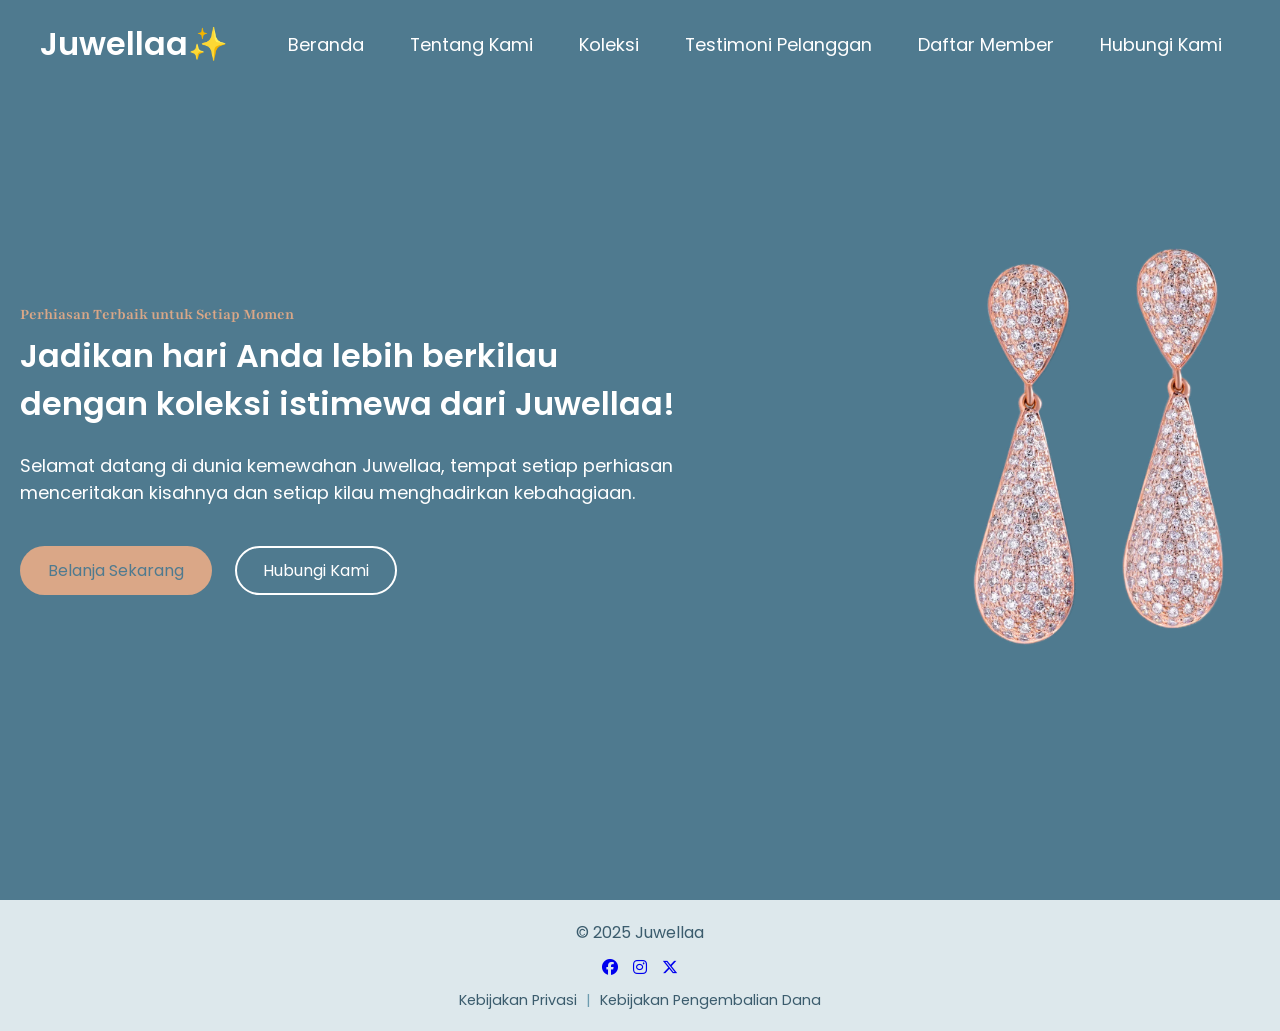
<file: index.html>
<!DOCTYPE html>
<html lang="en">
<head>
    <meta charset="UTF-8">
    <meta name="viewport" content="width=device-width, initial-scale=1.0">
    <title>Website Toko Online Perhiasan Juwellaa</title>
    <!-- Linking Font Awesome for icons -->
    <link rel="stylesheet" href="https://cdnjs.cloudflare.com/ajax/libs/font-awesome/6.6.0/css/all.min.css">
    <link rel="stylesheet" href="style.css">
</head>
<body>
    <!-- Header / Navbar -->
    <header>
        <nav class="navbar section-content">
    <a href="#" class="nav-logo">
        <h2 class="logo-text">Juwellaa✨</h2>
    </a>
    <ul class="nav-menu">
        <button id="menu-close-button" class="fas fa-times"></button>

        <li class="nav-item">
            <a href="#" class="nav-link">Beranda</a>
        </li>
        <li class="nav-item">
            <a href="#" class="nav-link">Tentang Kami</a>
        </li>
        <li class="nav-item">
            <a href="#" class="nav-link">Koleksi</a>
        </li>
        <li class="nav-item">
            <a href="#" class="nav-link">Testimoni Pelanggan</a>
        </li>
        <li class="nav-item">
            <a href="#" class="nav-link">Daftar Member</a>
        </li>
        <li class="nav-item">
            <a href="#" class="nav-link">Hubungi Kami</a>
        </li>
    </ul>

    <button id="menu-open-button" class="fas fa-bars"></button>
</nav>
    </header>

    <main>
        <!-- Hero Section -->
        <section class="hero-section">
            <div class="section-content">
                <div class="hero-details">
                    <h2 class="title">Perhiasan Terbaik untuk Setiap Momen</h2>
                    <h3 class="subtitle">Jadikan hari Anda lebih berkilau dengan koleksi istimewa dari Juwellaa!</h3>
                    <p class="description">Selamat datang di dunia kemewahan Juwellaa, tempat setiap perhiasan menceritakan kisahnya dan setiap kilau menghadirkan kebahagiaan.</p>
                    
                    <div class="buttons">
                        <a href="#" class="button belanja-sekarang">Belanja Sekarang</a>
                        <a href="#" class="button hubungi-kami">Hubungi Kami</a>
                    </div>
                </div>
                <div class="hero-image-wrapper">
                    <img src="images/perhiasan-hero-section.png" alt="Hero" class="hero-image">
                </div>
            </div>
        </section>

        <!-- Footer Section -->
        <footer class="footer-selection" id="beranda">
            <div class="section-content">
                <p class="copyright-text">© 2025 Juwellaa</p>

                <div class="social-link-list">
                    <a href="#" class="social link"><i class="fa-brands fa-facebook"></i></a>
                    <a href="#" class="social link"><i class="fa-brands fa-instagram"></i></a>
                    <a href="#" class="social link"><i class="fa-brands fa-x-twitter"></i></a>
                </div>

                <p class="policy-text">
                    <a href="#" class="policy-link">Kebijakan Privasi</a>
                    <span class="separator"> | </span>
                    <a href="#" class="policy-link">Kebijakan Pengembalian Dana</a>
                </p>
            </div>
        </footer>
    </main>

    <script src="script.js"></script>
</body>
</html>
</file>
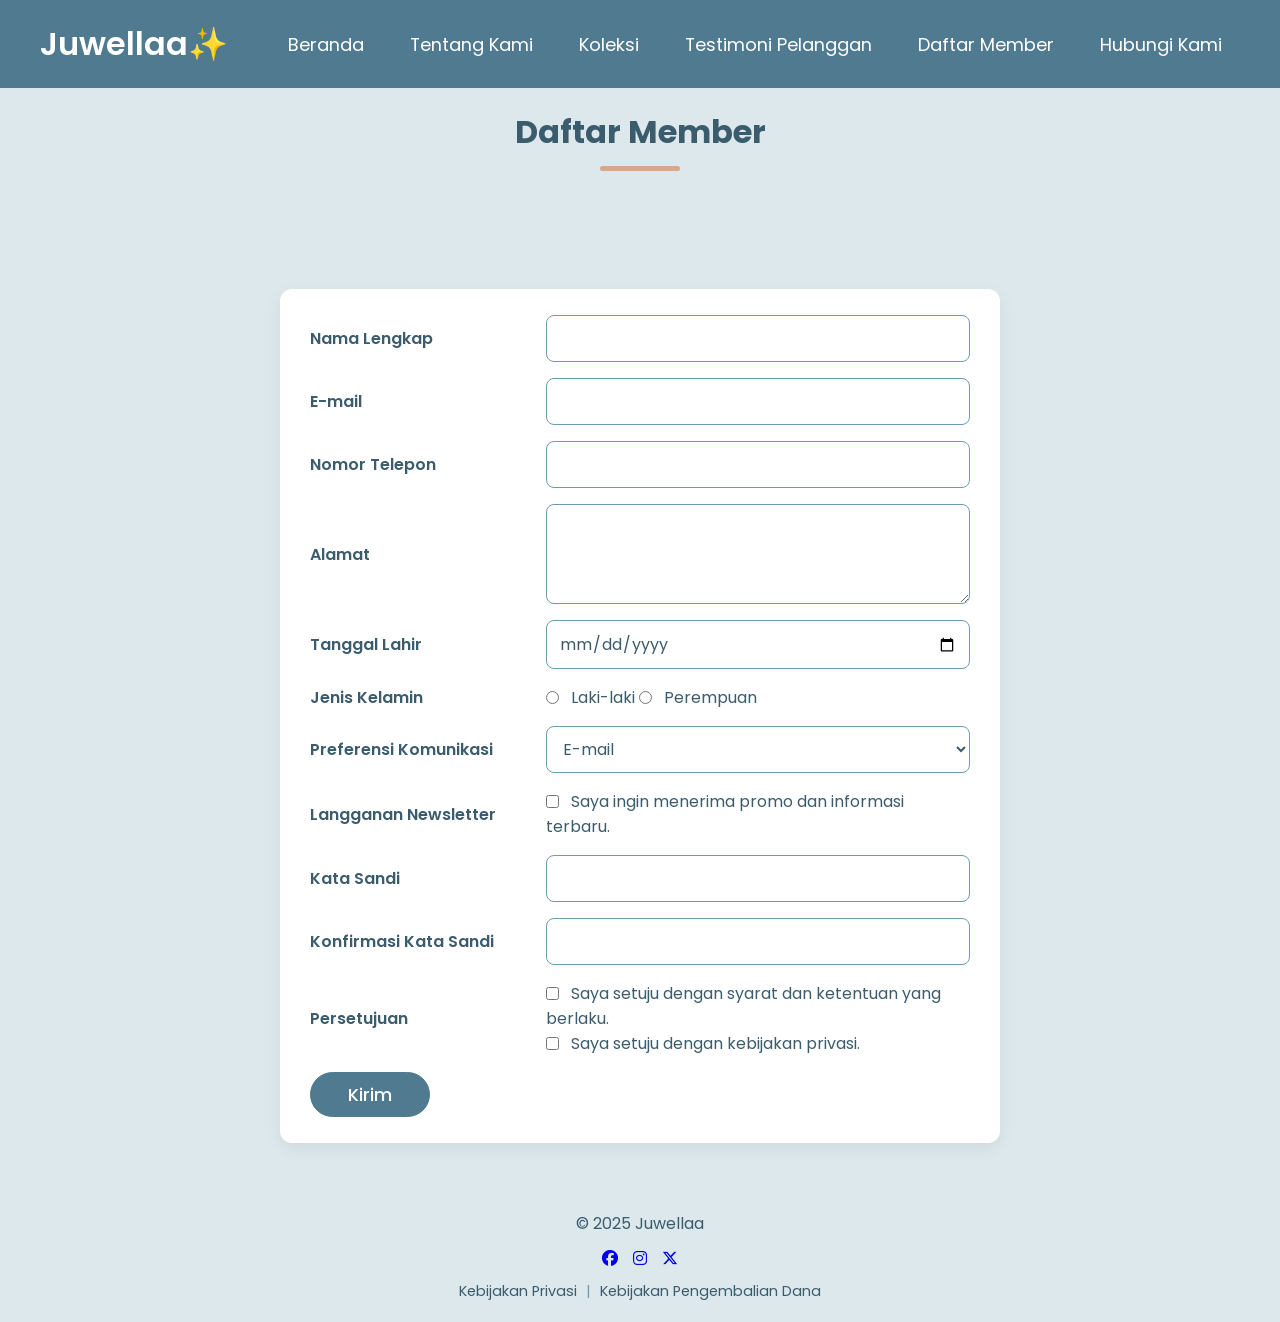
<file: daftarmember.html>
<!DOCTYPE html>
<html lang="en">
<head>
    <meta charset="UTF-8">
    <meta name="viewport" content="width=device-width, initial-scale=1.0">
    <title>Website Toko Online Perhiasan Juwellaa</title>
    <!-- Linking Font Awesome for icons -->
    <link rel="stylesheet" href="https://cdnjs.cloudflare.com/ajax/libs/font-awesome/6.6.0/css/all.min.css">
    <link rel="stylesheet" href="style.css">
</head>
<body>
    <!-- Header / Navbar -->
    <header>
        <nav class="navbar section-content">
    <a href="#" class="nav-logo">
        <h2 class="logo-text">Juwellaa✨</h2>
    </a>
    <ul class="nav-menu">
        <button id="menu-close-button" class="fas fa-times"></button>

        <li class="nav-item">
            <a href="#" class="nav-link">Beranda</a>
        </li>
        <li class="nav-item">
            <a href="#" class="nav-link">Tentang Kami</a>
        </li>
        <li class="nav-item">
            <a href="#" class="nav-link">Koleksi</a>
        </li>
        <li class="nav-item">
            <a href="#" class="nav-link">Testimoni Pelanggan</a>
        </li>
        <li class="nav-item">
            <a href="#" class="nav-link">Daftar Member</a>
        </li>
        <li class="nav-item">
            <a href="#" class="nav-link">Hubungi Kami</a>
        </li>
    </ul>

    <button id="menu-open-button" class="fas fa-bars"></button>
</nav>
    </header>

    <main>
        <!-- Daftar Member -->
        <section class="daftarmember-section">
            <h3 class="section-title">Daftar Member</h3>
            <div class="section-content">
                <form action="#" class="daftarmember-form">
                <table>
                    <tr>
                        <td>Nama Lengkap</td>
                        <td><input type="text" required></td>
                    </tr>
                    <tr>
                        <td>E-mail</td>
                        <td><input type="text" required></td>
                    </tr>
                    <tr>
                        <td>Nomor Telepon</td>
                        <td><input type="text" required></td>
                    </tr>
                    <tr>
                        <td>Alamat</td>
                        <td><textarea required></textarea></td>
                    </tr>
                    <tr>
                        <td>Tanggal Lahir</td>
                        <td><input type="date" required></td>
                    </tr>
                    <tr>
                        <td>Jenis Kelamin</td>
                        <td><input type="radio" name="jk"> Laki-laki
                            <input type="radio" name="jk"> Perempuan
                        </td>
                    </tr>
                    <tr>
                        <td>Preferensi Komunikasi</td>
                        <td><select>
                            <option>E-mail</option>
                            <option>WhatsApp</option>
                            <option>SMS</option>
                            </select>
                        </td>
                    <tr>
                        <td>Langganan Newsletter</td>
                        <td><input type="checkbox" name="ln"> Saya ingin menerima promo dan informasi terbaru.
                        </td>
                    </tr>
                    <tr>
                        <td>Kata Sandi</td>
                        <td><input type="password" required></td>
                    </tr>
                    <tr>
                        <td>Konfirmasi Kata Sandi</td>
                        <td><input type="password" required></td>
                    </tr>
                    <tr>
                        <td>Persetujuan</td>
                        <td><input type="checkbox" name="p" required> Saya setuju dengan syarat dan ketentuan yang berlaku. <br>
                            <input type="checkbox" name="p" required> Saya setuju dengan kebijakan privasi.
                        </td>
                    </tr>
                    <tr>
                        <td>
                            <button class="submit-button">Kirim</button>
                        </td>
                    </tr>
                </table>
                </form>
            </div>
        </section>

        <!-- Footer Section -->
        <footer class="footer-selection" id="beranda">
            <div class="section-content">
                <p class="copyright-text">© 2025 Juwellaa</p>

                <div class="social-link-list">
                    <a href="#" class="social link"><i class="fa-brands fa-facebook"></i></a>
                    <a href="#" class="social link"><i class="fa-brands fa-instagram"></i></a>
                    <a href="#" class="social link"><i class="fa-brands fa-x-twitter"></i></a>
                </div>

                <p class="policy-text">
                    <a href="#" class="policy-link">Kebijakan Privasi</a>
                    <span class="separator"> | </span>
                    <a href="#" class="policy-link">Kebijakan Pengembalian Dana</a>
                </p>
            </div>
        </footer>
    </main>

    <script src="script.js"></script>
</body>
</html>
</file>
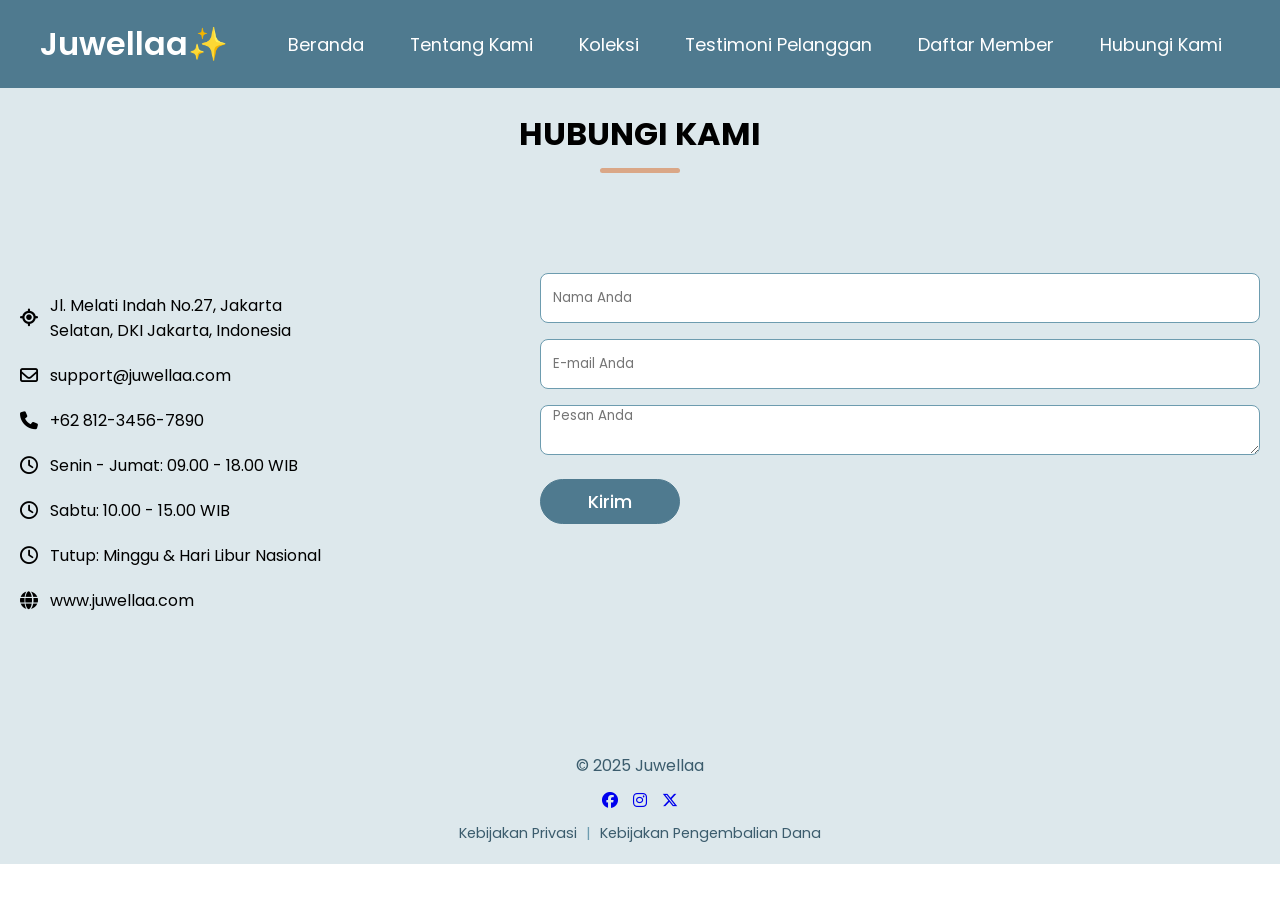
<file: hubungikami.html>
<!DOCTYPE html>
<html lang="en">
<head>
    <meta charset="UTF-8">
    <meta name="viewport" content="width=device-width, initial-scale=1.0">
    <title>Website Toko Online Perhiasan Juwellaa</title>
    <!-- Linking Font Awesome for icons -->
    <link rel="stylesheet" href="https://cdnjs.cloudflare.com/ajax/libs/font-awesome/6.6.0/css/all.min.css">
    <link rel="stylesheet" href="style.css">
</head>
<body>
    <!-- Header / Navbar -->
    <header>
        <nav class="navbar section-content">
    <a href="#" class="nav-logo">
        <h2 class="logo-text">Juwellaa✨</h2>
    </a>
    <ul class="nav-menu">
        <button id="menu-close-button" class="fas fa-times"></button>

        <li class="nav-item">
            <a href="#" class="nav-link">Beranda</a>
        </li>
        <li class="nav-item">
            <a href="#" class="nav-link">Tentang Kami</a>
        </li>
        <li class="nav-item">
            <a href="#" class="nav-link">Koleksi</a>
        </li>
        <li class="nav-item">
            <a href="#" class="nav-link">Testimoni Pelanggan</a>
        </li>
        <li class="nav-item">
            <a href="#" class="nav-link">Daftar Member</a>
        </li>
        <li class="nav-item">
            <a href="#" class="nav-link">Hubungi Kami</a>
        </li>
    </ul>

    <button id="menu-open-button" class="fas fa-bars"></button>
</nav>
    </header>

    <main>
        <!-- Hubungi Kami -->
        <section class="hubungikami-section">
            <h2 class="section-title">Hubungi Kami</h2>
            <div class="section-content">
                <ul class="hubungikami-info-list">
                    <li class="hubungikami-info">
                        <i class="fa-solid fa-location-crosshairs"></i>
                        <p>Jl. Melati Indah No.27, Jakarta Selatan, DKI Jakarta, Indonesia</p>
                    </li>
                    <li class="hubungikami-info">
                        <i class="fa-regular fa-envelope"></i>
                        <p>support@juwellaa.com</p>
                    </li>
                    <li class="hubungikami-info">
                        <i class="fa-solid fa-phone"></i>
                        <p>+62 812-3456-7890</p>
                    </li>
                    <li class="hubungikami-info">
                        <i class="fa-regular fa-clock"></i>
                        <p>Senin - Jumat: 09.00 - 18.00 WIB</p>
                    </li>
                    <li class="hubungikami-info">
                        <i class="fa-regular fa-clock"></i>
                        <p>Sabtu: 10.00 - 15.00 WIB</p>
                    </li>
                    <li class="hubungikami-info">
                        <i class="fa-regular fa-clock"></i>
                        <p>Tutup: Minggu & Hari Libur Nasional</p>
                    </li>
                    <li class="hubungikami-info">
                        <i class="fa-solid fa-globe"></i>
                        <p>www.juwellaa.com</p>
                    </li>
                </ul>

                <form action="#" class="hubungikami-form">
                    <input type="text" placeholder="Nama Anda" class="form-input" required>
                    <input type="email" placeholder="E-mail Anda" class="form-input" required>
                    <textarea placeholder="Pesan Anda" class="form-input" required></textarea>
                    <button class="submit-button">Kirim</button>
                </form>
            </div>
        </section>

        <!-- Footer Section -->
        <footer class="footer-selection" id="beranda">
            <div class="section-content">
                <p class="copyright-text">© 2025 Juwellaa</p>

                <div class="social-link-list">
                    <a href="#" class="social link"><i class="fa-brands fa-facebook"></i></a>
                    <a href="#" class="social link"><i class="fa-brands fa-instagram"></i></a>
                    <a href="#" class="social link"><i class="fa-brands fa-x-twitter"></i></a>
                </div>

                <p class="policy-text">
                    <a href="#" class="policy-link">Kebijakan Privasi</a>
                    <span class="separator"> | </span>
                    <a href="#" class="policy-link">Kebijakan Pengembalian Dana</a>
                </p>
            </div>
        </footer>
    </main>

    <script src="script.js"></script>
</body>
</html>
</file>
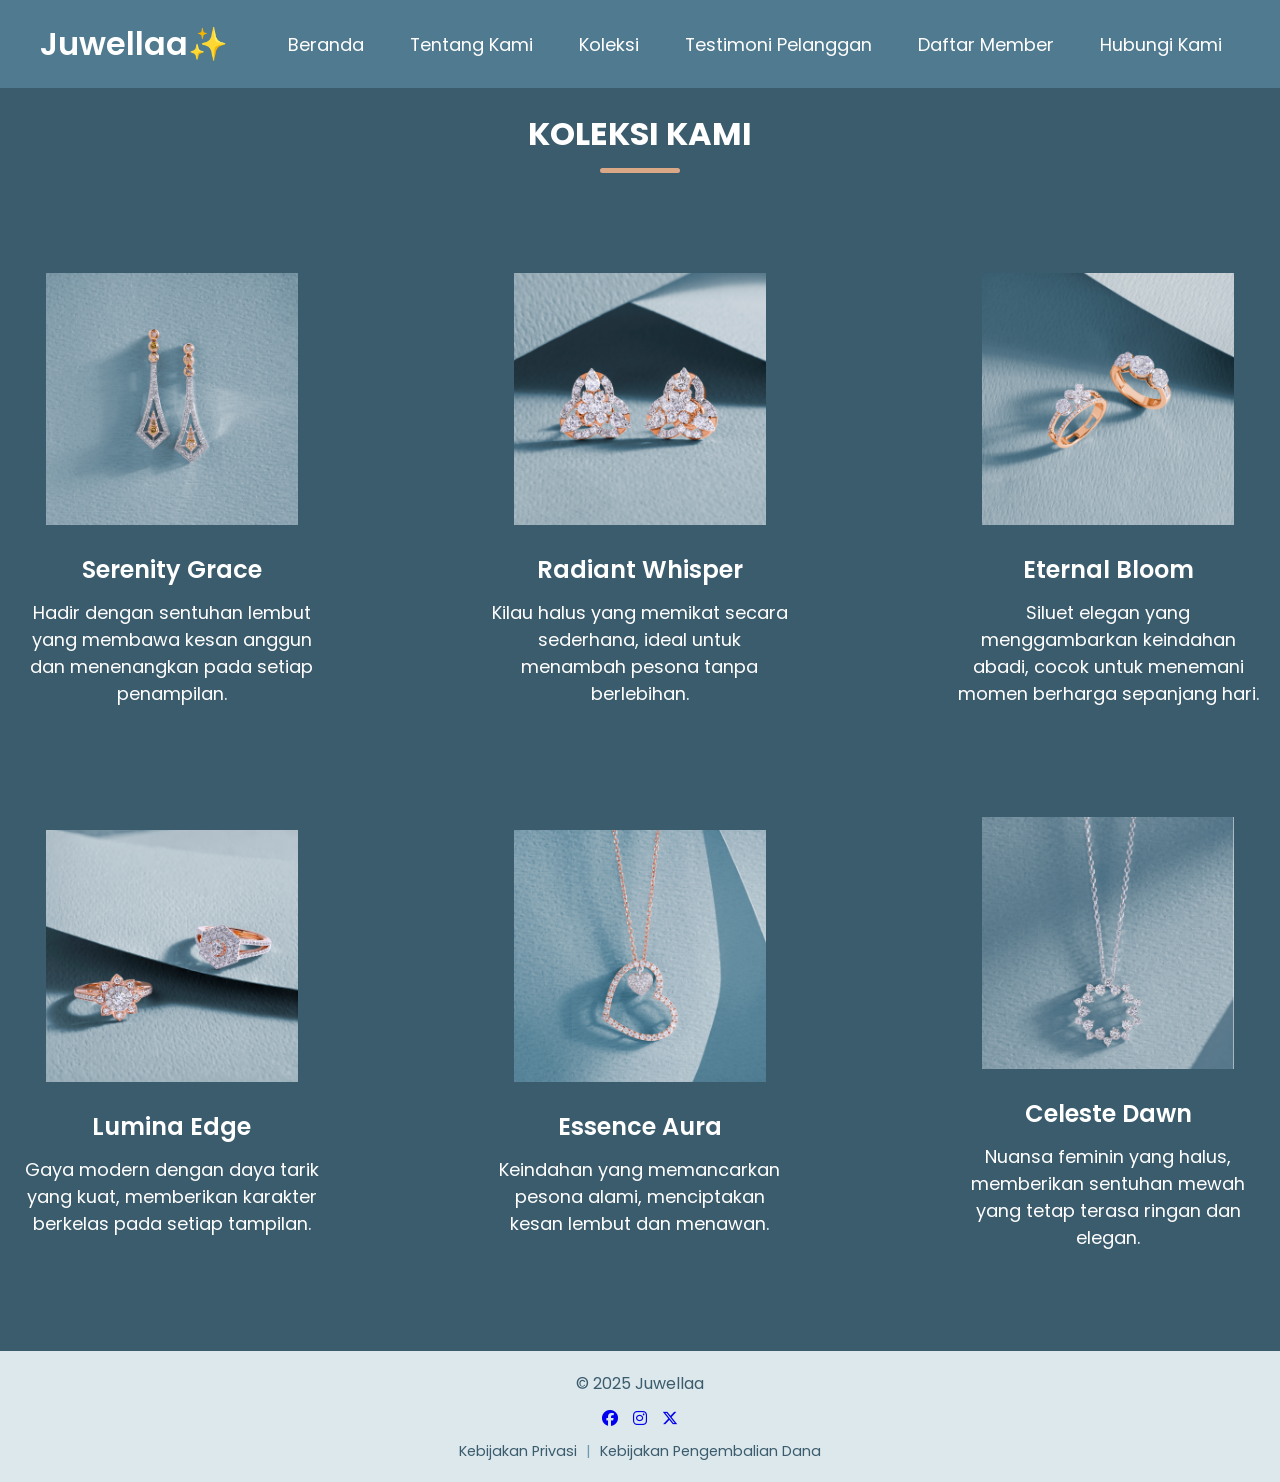
<file: koleksi.html>
<!DOCTYPE html>
<html lang="en">
<head>
    <meta charset="UTF-8">
    <meta name="viewport" content="width=device-width, initial-scale=1.0">
    <title>Website Toko Online Perhiasan Juwellaa</title>
    <!-- Linking Font Awesome for icons -->
    <link rel="stylesheet" href="https://cdnjs.cloudflare.com/ajax/libs/font-awesome/6.6.0/css/all.min.css">
    <link rel="stylesheet" href="style.css">
</head>
<body>
    <!-- Header / Navbar -->
    <header>
        <nav class="navbar section-content">
    <a href="#" class="nav-logo">
        <h2 class="logo-text">Juwellaa✨</h2>
    </a>
    <ul class="nav-menu">
        <button id="menu-close-button" class="fas fa-times"></button>

        <li class="nav-item">
            <a href="#" class="nav-link">Beranda</a>
        </li>
        <li class="nav-item">
            <a href="#" class="nav-link">Tentang Kami</a>
        </li>
        <li class="nav-item">
            <a href="#" class="nav-link">Koleksi</a>
        </li>
        <li class="nav-item">
            <a href="#" class="nav-link">Testimoni Pelanggan</a>
        </li>
        <li class="nav-item">
            <a href="#" class="nav-link">Daftar Member</a>
        </li>
        <li class="nav-item">
            <a href="#" class="nav-link">Hubungi Kami</a>
        </li>
    </ul>

    <button id="menu-open-button" class="fas fa-bars"></button>
</nav>
    </header>

    <main>
        <!-- Koleksi -->
        <selection>
            <section class="koleksi-section">
                <h2 class="section-title">Koleksi Kami</h2>
                <div class="section-content">
                    <ul class="koleksi-list">
                        <li class="koleksi-item">
                            <img src="images/1.png" alt="Perhiasan 1" class="koleksi-image">
                            <h3 class="name">Serenity Grace</h3>
                            <p class="text">Hadir dengan sentuhan lembut yang membawa kesan anggun dan menenangkan pada setiap penampilan.</p>
                        </li>
                        <li class="koleksi-item">
                            <img src="images/2.png" alt="Perhiasan 2" class="koleksi-image">
                            <h3 class="name">Radiant Whisper</h3>
                            <p class="text">Kilau halus yang memikat secara sederhana, ideal untuk menambah pesona tanpa berlebihan.</p>
                        </li>
                        <li class="koleksi-item">
                            <img src="images/3.png" alt="Perhiasan 3" class="koleksi-image">
                            <h3 class="name">Eternal Bloom</h3>
                            <p class="text">Siluet elegan yang menggambarkan keindahan abadi, cocok untuk menemani momen berharga sepanjang hari.</p>
                        </li>
                        <li class="koleksi-item">
                            <img src="images/4.png" alt="Perhiasan 4" class="koleksi-image">
                            <h3 class="name">Lumina Edge</h3>
                            <p class="text">Gaya modern dengan daya tarik yang kuat, memberikan karakter berkelas pada setiap tampilan.</p>
                        </li>
                        <li class="koleksi-item">
                            <img src="images/5.png" alt="Perhiasan 5" class="koleksi-image">
                            <h3 class="name">Essence Aura</h3>
                            <p class="text">Keindahan yang memancarkan pesona alami, menciptakan kesan lembut dan menawan.</p>
                        </li>
                        <li class="koleksi-item">
                            <img src="images/6.png" alt="Perhiasan 6" class="koleksi-image">
                            <h3 class="name">Celeste Dawn</h3>
                            <p class="text">Nuansa feminin yang halus, memberikan sentuhan mewah yang tetap terasa ringan dan elegan.</p>
                        </li>
                    </ul>
                </div>
            </section>
        </section>

        <!-- Footer Section -->
        <footer class="footer-selection" id="beranda">
            <div class="section-content">
                <p class="copyright-text">© 2025 Juwellaa</p>

                <div class="social-link-list">
                    <a href="#" class="social link"><i class="fa-brands fa-facebook"></i></a>
                    <a href="#" class="social link"><i class="fa-brands fa-instagram"></i></a>
                    <a href="#" class="social link"><i class="fa-brands fa-x-twitter"></i></a>
                </div>

                <p class="policy-text">
                    <a href="#" class="policy-link">Kebijakan Privasi</a>
                    <span class="separator"> | </span>
                    <a href="#" class="policy-link">Kebijakan Pengembalian Dana</a>
                </p>
            </div>
        </footer>
    </main>

    <script src="script.js"></script>
</body>
</html>
</file>
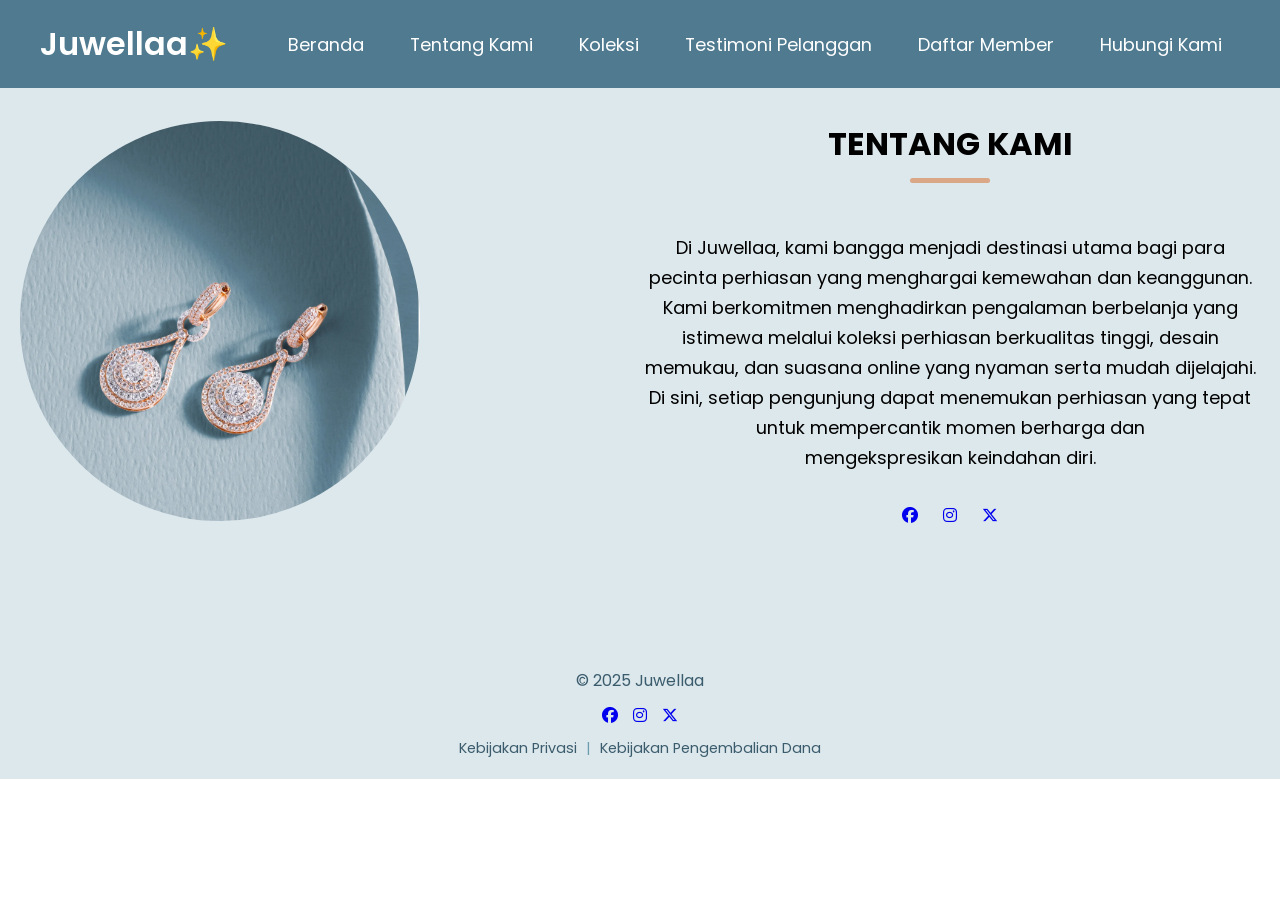
<file: tentangkami.html>
<!DOCTYPE html>
<html lang="en">
<head>
    <meta charset="UTF-8">
    <meta name="viewport" content="width=device-width, initial-scale=1.0">
    <title>Website Toko Online Perhiasan Juwellaa</title>
    <link rel="stylesheet" href="https://cdnjs.cloudflare.com/ajax/libs/font-awesome/6.6.0/css/all.min.css">
    <link rel="stylesheet" href="style.css">
</head>
<body>
    <!-- Header / Navbar -->
    <header>
        <nav class="navbar section-content">
    <a href="#" class="nav-logo">
        <h2 class="logo-text">Juwellaa✨</h2>
    </a>
    <ul class="nav-menu">
        <button id="menu-close-button" class="fas fa-times"></button>

        <li class="nav-item">
            <a href="#" class="nav-link">Beranda</a>
        </li>
        <li class="nav-item">
            <a href="#" class="nav-link">Tentang Kami</a>
        </li>
        <li class="nav-item">
            <a href="#" class="nav-link">Koleksi</a>
        </li>
        <li class="nav-item">
            <a href="#" class="nav-link">Testimoni Pelanggan</a>
        </li>
        <li class="nav-item">
            <a href="#" class="nav-link">Daftar Member</a>
        </li>
        <li class="nav-item">
            <a href="#" class="nav-link">Hubungi Kami</a>
        </li>
    </ul>

    <button id="menu-open-button" class="fas fa-bars"></button>
</nav>
    </header>

    <main>
        <!-- Tentang Kami -->
        <section class="tentangkami-section">
            <div class="section-content">
                <div class="tentangkami-image-wrapper">
                    <img src="images/tentangkami-image.png" alt="About" class="tentangkami-image">
                </div>
                <div class="tentangkami-details">
                    <h2 class="section-title">Tentang Kami</h2>
                    <p class="text">Di Juwellaa, kami bangga menjadi destinasi utama bagi para pecinta perhiasan yang menghargai kemewahan dan keanggunan. Kami berkomitmen menghadirkan pengalaman berbelanja yang istimewa melalui koleksi perhiasan berkualitas tinggi, desain memukau, dan suasana online yang nyaman serta mudah dijelajahi. Di sini, setiap pengunjung dapat menemukan perhiasan yang tepat untuk mempercantik momen berharga dan mengekspresikan keindahan diri.</p>
                    <div class="social-link-list">
                        <a href="#" class="social link"><i class="fa-brands fa-facebook"></i></a>
                        <a href="#" class="social link"><i class="fa-brands fa-instagram"></i></a>
                        <a href="#" class="social link"><i class="fa-brands fa-x-twitter"></i></a>
                    </div>
                </div>
            </div>
        </section>

        <!-- Footer Section -->
        <footer class="footer-selection" id="beranda">
            <div class="section-content">
                <p class="copyright-text">© 2025 Juwellaa</p>

                <div class="social-link-list">
                    <a href="#" class="social link"><i class="fa-brands fa-facebook"></i></a>
                    <a href="#" class="social link"><i class="fa-brands fa-instagram"></i></a>
                    <a href="#" class="social link"><i class="fa-brands fa-x-twitter"></i></a>
                </div>

                <p class="policy-text">
                    <a href="#" class="policy-link">Kebijakan Privasi</a>
                    <span class="separator"> | </span>
                    <a href="#" class="policy-link">Kebijakan Pengembalian Dana</a>
                </p>
            </div>
        </footer>
    </main>

    <script src="script.js"></script>
</body>
</html>
</file>
<file: style.css>
@import url('https://fonts.googleapis.com/css2?family=Playfair:ital,opsz,wght@0,5..1200,300..900;1,5..1200,300..900&family=Poppins:ital,wght@0,400;0,500;0,600;0,700;1,400&display=swap');
* {
    margin: 0;
    padding: 0;
    box-sizing: border-box;
    font-family: "Poppins", "Playfair";
}

:root{
    --white-color: #FFFFFF;
    --dark-blue-color: #3B5C6D;
    --primary-color: #4f7a8f;
    --secondary-color: #DAA787;
    --light-color: #DDE8EC;
    --medium-color: #6D9CAF;

    --font-size-s: 10.8pt;
    --font-size-n: 12pt;
    --font-size-m: 13.44pt;
    --font-size-l: 18pt;
    --font-size-xl: 24pt;
    --font-size-xxl: 27.6pt

    --font-weight-normal: 400;
    --font-weight-medium: 500;
    --font-weight-semibold: 600;
    --font-weight-bold: 700;

    --border-radius-s: 8px;
    --border-radius-m: 30px;
    --border-radius-circle: 50%;

    --site-max-width: 1300px
}

ul {
    list-style: none;
}

a {
    text-decoration: none;
}

button {
    cursor: pointer;
    border: none;
    background: none;
}

img {
    width: 100%;
}

.section-content {
    margin: 0 auto;
    padding: 0 20px;
    max-width: var(--site-max-width);
}

.section-title {
    text-align: center;
    padding: 60px 0 100px;
    text-transform: uppercase;
    font-size: var(--font-size-xl);
}

.section-title::after {
    content: "";
    width: 80px;
    height: 5px;
    display: block;
    margin: 10px auto 0;
    border-radius: var(--border-radius-s);
    background: var(--secondary-color);
}

header {
    position: fixed;
    width: 100%;
    z-index: 5;
    background: var(--primary-color);
    padding: 0 20px;
}

header .navbar {
    display: flex;
    padding: 20px;
    align-items: center;
    justify-content: space-between;
    gap: 40px;
}

.navbar .nav-logo .logo-text {
    color: var(--white-color);
    font-size: var(--font-size-xl);
    font-weight: var(--font-weight-semibold);
}

.navbar .nav-menu {
    display: flex;
    gap: 10px;
}

.navbar .nav-menu .nav-link {
    padding: 10px 18px;
    color: var(--white-color);
    font-size: var(--font-size-m);
    border-radius: var(--border-radius-m);
    transition: 0.3s ease;
}

.navbar .nav-menu .nav-link:hover {
    color: var(--primary-color);
    background-color: var(--secondary-color);
}

.navbar :where(#menu-close-button, #menu-open-button) {
    display: none;
}

.navbar .nav-menu {
    display: flex;
    gap: 10px;
    white-space: nowrap;
}

.hero-section {
    min-height: 100vh;
    background-color: var(--primary-color);
}

.hero-section .section-content {
    display: flex;
    align-items: center;
    min-height: 100vh;
    color: var(--white-color);
    justify-content: space-between;
}

.hero-section .hero-details .title {
    font-size: var(--font-size-xxl);
    color: var(--secondary-color);
    font-family: "Playfair", sans-serif;
}

.hero-section .hero-details .subtitle {
    margin-top: 8px;
    max-width: 70%;
    font-size: var(--font-size-xl);
    font-weight: var(--font-weight-semibold);
}

.hero-section .hero-details .description {
    max-width: 70%;
    margin: 24px 0 40px;
    font-size: var(--font-size-m);
}

.hero-section .hero-details .buttons {
    display: flex;
    gap: 23px;
}

.hero-section .hero-details .button {
    padding: 10px 26px;
    border: 2px solid transparent;
    color: var(--primary-color);
    border-radius: var(--border-radius-m);
    background: var(--secondary-color);
    font-weight: font var(--font-weight-medium);
    transition: 0.3s ease;
}

.hero-section .hero-details .button:hover,
.hero-section .hero-details .hubungi-kami {
    color: var(--white-color);
    border-color: var(--white-color);
    background: transparent;
}

.hero-section .hero-details .hubungi-kami:hover {
    color: var(--primary-color);
    border-color: var(--secondary-color);
    background: var(--secondary-color);
}

.hero-section .hero-image-wrapper {
    max-width: 500px;
    margin-right: 30px;
}

.tentangkami-section {
    padding: 120px 0;
    background: var(--light-color);
}

.tentangkami-section .section-content {
    display: flex;
    gap: 50px;
    align-items: center;
    justify-content: space-between;
}

.tentangkami-section .tentangkami-image-wrapper .tentangkami-image {
    width: 400px;
    height: 400px;
    object-fit: cover;
    border-radius: var(--border-radius-circle);
}

.tentangkami-section .tentangkami-details .section-title {
    padding: 0;
}

.tentangkami-section .tentangkami-details {
    max-width: 50%;
}

.tentangkami-section .tentangkami-details .text {
    line-height: 30px;
    margin: 50px 0 30px;
    text-align: center;
    font-size: var(--font-size-m);
}

.tentangkami-section .social-link-list {
    display: flex;
    gap: 25px;
    justify-content: center;
}

.tentangkami-section .social-link-list .social-link {
    color: var(--primary-color);
    font-size: var(--font-size-l);
    transition: 0.2s ease;
}

.tentangkami-section .social-link-list .social-link:hover {
    color: var(--secondary-color);
}

.koleksi-section {
    color: var(--white-color);
    background: var(--dark-blue-color);
    padding: 50px 0 100px;
}

.koleksi-section .koleksi-list {
    display: flex;
    flex-wrap: wrap;
    gap: 110px;
    align-items: center;
    justify-content: space-between;
}

.koleksi-section .koleksi-list .koleksi-item {
    display: flex;
    align-items: center;
    text-align: center;
    flex-direction: column;
    justify-content: space-between;
    width: calc(100% / 3 - 110px);
}

.koleksi-section .koleksi-list .koleksi-item .koleksi-image {
    max-width: 83%;
    aspect-ratio: 1;
    margin-bottom: 15px;
    object-fit: contain;
}

.koleksi-section .koleksi-list .koleksi-item .name {
    margin: 12px 0;
    font-size: var(--font-size-l);
    font-weight: var(--font-weight-semibold);
}

.koleksi-section .koleksi-list .koleksi-item .text {
    font-size: var(--font-size-m);
}

.testimonipelanggan-section {
    padding: 50px 0 100px;
    background: var(--light-color);
}

.testimonipelanggan-section .slider-wrapper {
    overflow: hidden;
    margin: 0 60px 50px;
}

.testimonipelanggan-section .testimonipelanggan {
    display: flex;
    padding: 35px;
    text-align: center;
    flex-direction: column;
    align-items: center;
}

.testimonipelanggan-section .testimonipelanggan .user-image {
    width: 180px;
    height: 180px;
    object-fit: cover;
    margin-bottom: 50px;
    border-radius: var(--border-radius-circle);
}

.testimonipelanggan-section .testimonipelanggan .name {
    margin-bottom: 16px;
    font-size: var(--font-size-m);
}

.testimonipelanggan-section .testimonipelanggan .feedback {
    line-height: 25px;
}

.testimonipelanggan-section .swiper-pagination-bullet {
    width: 15px;
    height: 15px;
    opacity: 1;
    background: var(--secondary-color);
}

.testimonipelanggan-section .swiper-slide-button {
    margin-top: -50px;
    color: var(--secondary-color);
    transition: 0.3s ease;
}

.testimonipelanggan-section .swiper-slide-button:hover {
    color: var(--primary-color);
}

.hubungikami-section {
    padding: 50px 0 100px;
    background: var(--light-color);
}

.hubungikami-section .section-content {
    display: flex;
    gap: 48px;
    align-items: flex-start;
    justify-content: space-between;
    flex-wrap: wrap;
    max-width: var(--site-max-width);
}

.hubungikami-section .hubungikami-info-list {
    flex: 0 0 320px;
    min-width: 220px;
}

.hubungikami-section .hubungikami-info-list .hubungikami-info {
    display: flex;
    gap: 12px;
    margin: 20px 0;
    align-items: center;
}

.hubungikami-section .hubungikami-info-list .hubungikami-info i {
    font-size: var(--font-size-m);
}

.hubungikami-section .hubungikami-form .form.input {
    width: 100%;
    height: 50px;
    padding: 0 12px;
    outline: none;
    margin-bottom: 16px;
    background: var(--white-color);
    border-radius: var(--border-radius-s);
    border: 1px solid var(--medium-color);
}

.hubungikami-section .hubungikami-form {
    flex: 1 1 480px;
    min-width: 280px;
    max-width: 720px;
    display: flex;
    flex-direction: column;
    gap: 16px;
}

.hubungikami-section .hubungikami-form input,
.hubungikami-section .hubungikami-form textarea,
.hubungikami-section .hubungikami-form .form-input {
    width: 100%;
    box-sizing: border-box;
    padding: 0 12px;
    height: 50px;
    outline: none;
    background: var(--white-color);
    border-radius: var(--border-radius-s);
    border: 1px solid var(--medium-color);
    display: block;
    margin: 0;
}

.hubungikami-section .hubungikami-form textarea {
    height: 120px;
    padding: 12px;
    resize: vertical;
}

.hubungikami-section .hubungikami-form .form.input:focus, .hubungikami-section .hubungikami-form textarea:focus {
    border-color: var(--secondary-color);
}

.hubungikami-section .hubungikami-form textarea.form.input {
    height: 100px;
    padding: 12px;
    resize: vertical;
}

.hubungikami-section .hubungikami-form .submit-button {
    padding: 8px 18px;
    height: auto;
    min-width: 140px;
    width: auto;
    box-sizing: border-box;
    color: var(--white-color);
    font-size: var(--font-size-m);
    font-weight: var(--font-weight-medium);
    background: var(--primary-color);
    border-radius: var(--border-radius-m);
    border: 1px solid var(--primary-color);
    transition: 0.3s ease;
    align-self: flex-start;
    margin-top: 8px;
}

.hubungikami-section .hubungikami-form .submit-button:hover {
    color: var(--primary-color);
    background: transparent;
}

.daftarmember-section {
    padding: 48px 20px;
    background: var(--light-color);
    color: var(--dark-blue-color);
}

.daftarmember-section .section-title {
    margin-bottom: 18px;
    font-size: var(--font-size-xl);
    color: var(--dark-blue-color);
    text-transform: none;
}

.daftarmember-section .section-content {
    display: flex;
    justify-content: center;
}

.daftarmember-section table {
    width: 100%;
    max-width: 720px;
    background: var(--white-color);
    border-radius: 12px;
    padding: 18px;
    box-shadow: 0 6px 18px rgba(0,0,0,0.06);
    box-sizing: border-box;
    border-collapse: separate;
    border-spacing: 0 10px;
    display: flex;
    flex-direction: column;
    gap: 12px;
}

.daftarmember-section table tr {
    display: flex;
    gap: 16px;
    align-items: center;
}

.daftarmember-section table td:first-child {
    flex: 0 0 220px;
    width: 220px;
    padding: 8px 12px;
    font-weight: 600;
    color: var(--dark-blue-color);
    white-space: nowrap;
}

.daftarmember-section table td:last-child {
    flex: 1 1 auto;
    padding: 8px 12px;
}

.daftarmember-section input[type="text"],
.daftarmember-section input[type="email"],
.daftarmember-section input[type="tel"],
.daftarmember-section input[type="date"],
.daftarmember-section input[type="password"],
.daftarmember-section textarea,
.daftarmember-section select {
    width: 100%;
    padding: 10px 12px;
    border-radius: var(--border-radius-s);
    border: 1px solid var(--medium-color);
    box-sizing: border-box;
    background: #fff;
    font-size: var(--font-size-n);
    color: var(--dark-blue-color);
    display: block;
}

.daftarmember-section textarea {
    min-height: 100px;
    resize: vertical;
}

.daftarmember-section table td:last-child input[type="radio"],
.daftarmember-section table td:last-child input[type="checkbox"] {
    margin-right: 8px;
    transform: translateY(1px);
}

.daftarmember-section .submit-button,
.daftarmember-section input[type="submit"],
.daftarmember-section input[type="button"] {
    display: inline-flex;
    align-items: center;
    justify-content: center;
    padding: 8px 16px;
    min-width: 120px;
    width: auto;
    color: var(--white-color);
    background: var(--primary-color);
    border: 1px solid var(--primary-color);
    border-radius: var(--border-radius-m);
    font-size: var(--font-size-m);
    font-weight: var(--font-weight-medium);
    cursor: pointer;
    transition: 0.2s ease;
}

.daftarmember-section table tr:last-child {
    justify-content: flex-end;
}

.daftarmember-section .submit-button:hover,
.daftarmember-section input[type="submit"]:hover {
    background: transparent;
    color: var(--primary-color);
    border-color: var(--secondary-color);
}

.footer-selection {
    background: var(--light-color);
    padding: 20px 0;
    text-align: center;
}

.footer-selection .section-content {
    display: flex;
    flex-direction: column;
    align-items: center;
    gap: 10px;
}

.footer-selection .copyright-text {
    font-size: var(--font-size-n);
    color: var(--dark-blue-color);
}

.footer-selection .social-link-list {
    display: flex;
    gap: 15px;
}

.footer-selection .policy-text {
    font-size: var(--font-size-s);
    color: var(--medium-color);
}

.footer-selection .policy-link {
    color: var(--dark-blue-color);
    text-decoration: none;
}

.footer-selection .policy-link:hover {
    text-decoration: underline;
}

.footer-selection .separator {
    margin: 0 5px;
}

@media screen and (max-width: 1024px) {
    .koleksi-section .koleksi-list {
        gap: 60px;
    }

    .koleksi-section .koleksi-list .koleksi-item {
        width: calc(100% / 3 - 60px);
    }
}

@media screen and (max-width: 900px) {
    :root {
        --font-size-m: 12pt;
        --font-size-l: 15.6pt;
        --font-size-xl: 18pt;
        --font-size-xxl: 21.6pt
    }

    body.show-mobile-menu header::before {
        content: "";
        position: fixed;
        left: 0;
        top: 0;
        height: 100%;
        width: 100%;
        backdrop-filter: blur(5px);
        background: rgba(0, 0, 0, 0.2);
    }

    .navbar :where(#menu-close-button, #menu-open-button) {
        display: block;
        font-size: var(--font-size-l)
    }

    .navbar #menu-close-button {
        position: absolute;
        right: 30px;
        top: 30px;
    }

    .navbar #menu-open-button {
        color: var(--white-color);
    }

    .navbar .nav-menu {
        display: block;
        position: fixed;
        left: -300px;
        top: 0;
        width: 300px;
        height: 100%;
        display: flex;
        flex-direction: column;
        align-items: center;
        padding-top: 100px;
        background: var(--white-color);
        transition: left 0.2s ease;
    }

    body.show-mobile-menu .navbar .nav-menu {
        left: 0;
    }

    .navbar .nav-menu .nav-link {
        color: var(--dark-blue-color);
        display: block;
        margin-top: 17px;
        font-size: var(--font-size-l);
    }

    .hero-section .section-content {
        gap: 50px;
        text-align: center;
        padding: 30px 20px 20px;
        flex-direction: column-reverse;
        justify-content: center;
        min-height: unset;
    }

    .hero-section .hero-details :is(.subtitle, .description), .tentangkami-section .tentangkami-details .hubungikami-section .hubungikami-form {
        max-width: 100%;
    }

    .hero-section .hero-details .buttons {
        justify-content: center;
    }

    .hero-section .hero-image-wrapper {
        width: 100%;
        max-width: 270px;
        margin-right: 0;
        overflow: visible;
        display: flex;
        justify-content: center;
        align-items: center;
    }

    .hero-section .hero-image {
        width: 100%;
        height: auto;
        max-width: 100%;
        object-fit: contain;
        display: block;
    }

    .tentangkami-section .section-content {
        gap: 70px;
        flex-direction: column;
    }

    .tentangkami-section .tentangkami-image-wrapper .tentangkami-image {
        width: 100%;
        height: 100%;
        max-width: 250px;
        aspect-ratio: 1;
    }

    .koleksi-section .koleksi-list {
        gap: 30px;
    }

    .koleksi-section .koleksi-list .koleksi-item {
        width: calc(100% / 2 - 30px);
    }

    .koleksi-section .koleksi-list .koleksi-item .koleksi-image {
        max-width: 200px;
    }

    .hubungikami-section .section-content {
        align-items: stretch;
        flex-direction: column-reverse;
    }

    .hubungikami-section .hubungikami-form,
    .hubungikami-section .hubungikami-info-list {
        flex: 1 1 100%;
        min-width: 0;
    }
}

@media screen and (max-width: 640px) {
    .koleksi-section .koleksi-list {
        gap: 60px;
    }

    .koleksi-section .koleksi-list .koleksi-item {
        width: 100%;
    }

    .testimonipelanggan-section .slider-wrapper {
        margin: 0 0 30px;
    }

    .testimonipelanggan-section .swiper-slide-button {
        display: none;
    }

    .daftarmember-section table {
        padding: 14px;
    }

    .daftarmember-section table tr {
        flex-direction: column;
        align-items: stretch;
        gap: 8px;
    }

    .daftarmember-section table td:first-child {
        width: 100%;
        flex: 0 0 auto;
        white-space: normal;
        padding-bottom: 6px;
    }

    .daftarmember-section table td:last-child {
        width: 100%;
    }

    .daftarmember-section table tr:last-child {
        justify-content: center;
    }

    .daftarmember-section .submit-button {
        width: auto;
    }
}
</file>
